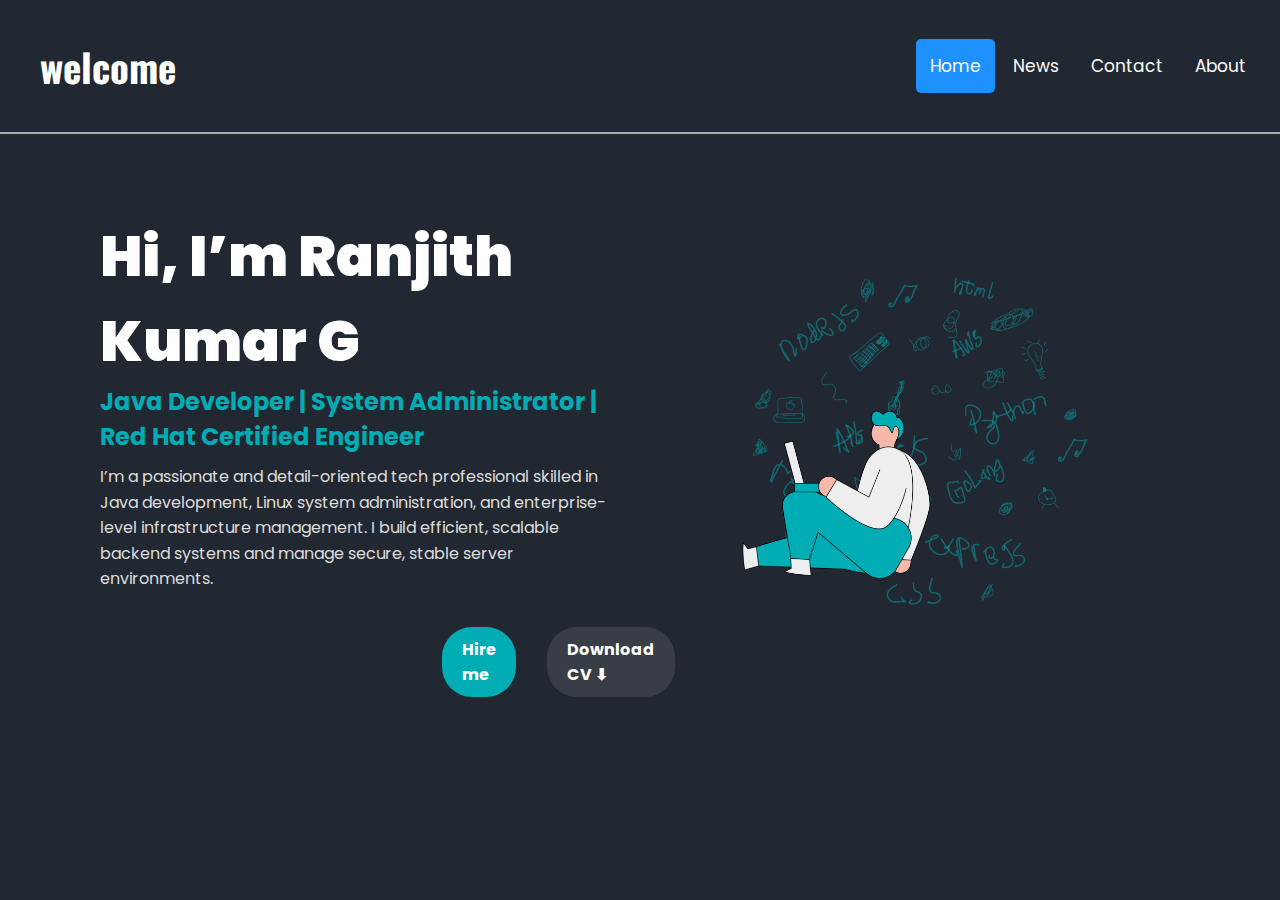
<file: index.html>
<!DOCTYPE html>
<html lang="en">
<head>
    <meta charset="UTF-8">
    <meta name="viewport" content="width=device-width, initial-scale=1.0">
    <link rel="stylesheet" href="style.css">
    <title>portfolio</title>
</head>
<body>
<header>
    <div id="main">
        <div id="name">
            <H1 class="h1"><b>welcome</b></H1>
        </div>
        <div class="pill-nav">
            <a class="active" href="#home">Home</a>
            <a href="#news">News</a>
            <a href="#contact">Contact</a>
            <a href="#about">About</a>
          </div> 
    </div>
</header>
<hr class="line">
<div class="body">
    <section class="hero">
        <div class="hero-text">
          <h1>Hi, I’m <span class="highlight">Ranjith Kumar G</span></h1>
          <h2>Java Developer | System Administrator | Red Hat Certified Engineer</h2>
          <p>
            I’m a passionate and detail-oriented tech professional skilled in Java development, Linux system administration, and enterprise-level infrastructure management. I build efficient, scalable backend systems and manage secure, stable server environments.
          </p>
          <div class="buttons">
            <a href="#contact" class="btn primary">Hire me</a>
            <a href="cv.pdf" download class="btn secondary">Download CV ⬇</a>
          </div>
        </div>
      
        <div class="hero-image">
          <img src="image/Untitled(1).png" alt="Illustration">
        </div>
      </section>
</div>
</body>
</html>
</file>
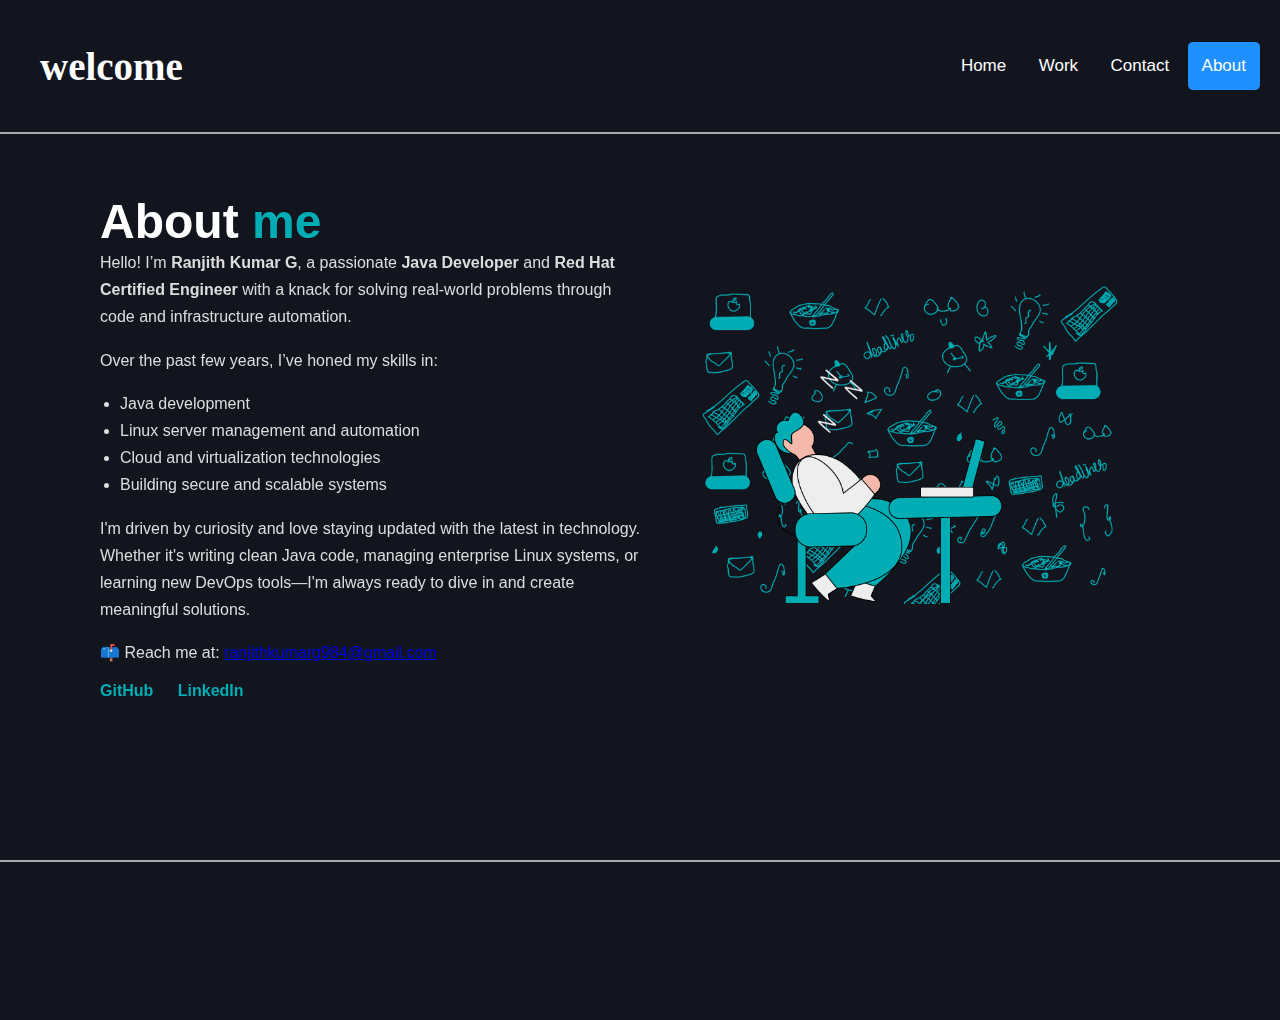
<file: about.html>
<!DOCTYPE html>
<html lang="en">
<head>
    <meta charset="UTF-8">
    <meta name="viewport" content="width=device-width, initial-scale=1.0">
    <link rel="stylesheet" href="https://unpkg.com/aos@2.3.1/dist/aos.css" />
    <link rel="stylesheet" href="styles/about.css">
    <title>About</title>
</head>
<body> 
    <header>
        <div id="main">
            <div id="name">
                <H1 class="h1"><b>welcome</b></H1>
            </div>
            <div class="pill-nav">
                <a  href="index.html">Home</a>
                <a href="work.html">Work</a>
                <a href="contact.html">Contact</a>
                <a class="active" href="about.html">About</a>
              </div> 
        </div>
    </header>
    <hr class="line">
    <div class="body">
        <section class="about-section" >
    <div class="about-content" data-aos="fade-up-right">
      <h1><strong>About <span class="highlight">me</span></strong></h1>
      <p>
        Hello! I’m <strong>Ranjith Kumar G</strong>, a passionate <strong>Java Developer</strong> and <strong>Red Hat Certified Engineer</strong> with a knack for solving real-world problems through code and infrastructure automation.
      </p>
      <p>
        Over the past few years, I’ve honed my skills in:
        <ul>
          <li>Java development</li>
          <li>Linux server management and automation</li>
          <li>Cloud and virtualization technologies</li>
          <li>Building secure and scalable systems</li>
        </ul>
      </p>
      <p>
        I'm driven by curiosity and love staying updated with the latest in technology. Whether it's writing clean Java code, managing enterprise Linux systems, or learning new DevOps tools—I'm always ready to dive in and create meaningful solutions.
      </p>
      <p>📫 Reach me at: <a href="mailto:ranjithkumarg984@gmail.com">ranjithkumarg984@gmail.com</a></p>
      <div class="social-links">
        <a href="https://github.com/Ranjithg123" target="_blank"><i class="fab fa-github"></i> GitHub</a>
        <a href="https://www.linkedin.com/in/ranjith-kumar-682021243" target="_blank"><i class="fab fa-linkedin"></i> LinkedIn</a>
      </div>
    </div>

    <div class="about-image" data-aos="fade-up-left" >
      <img src="image/ab.png" alt="Illustration of developer resting" />
    </div>
  </section>
    <div class="empty"></div>
      <hr class="line">
      <footer data-aos="fade-up">
        <div class="footer-container">
          <p class="all">&copy; 2025 Ranjith Kumar G. All rights reserved.</p>
          <p class="all1">Developed by Ranjith Kumar G | UI design by <a href="https://www.figma.com/@SaulDesign08" target="_blank">@SaulDesign08</a></p>
        </div>
      </footer>
    </div>
    <script src="https://unpkg.com/aos@2.3.4/dist/aos.js"></script>
    <script>
    AOS.init({
        duration: 1000, // animation duration in ms
        once: true      // only animate once
    });
    </script>
</body>
</html>
</file>
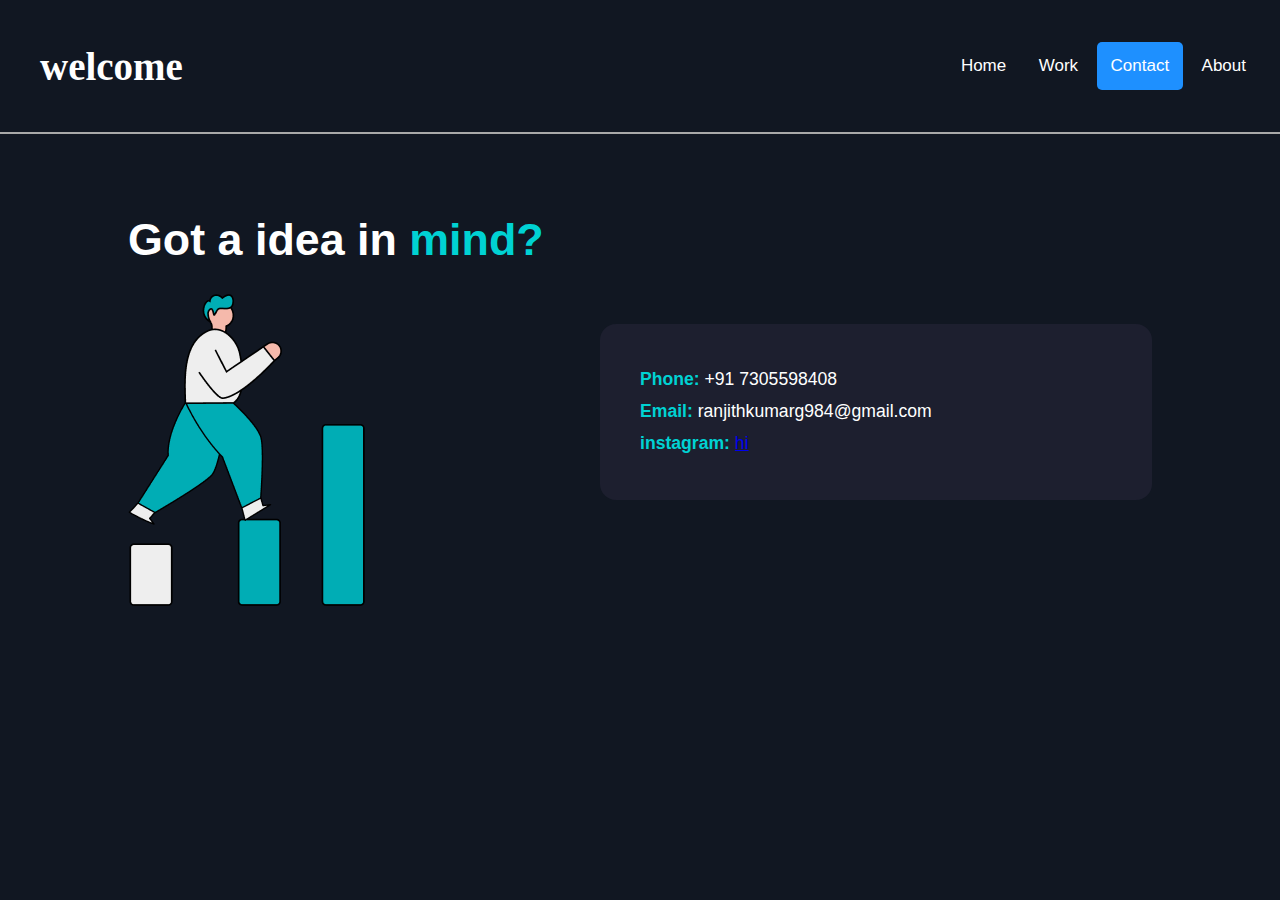
<file: contact.html>
<!DOCTYPE html>
<html lang="en">
<head>
    <meta charset="UTF-8">
    <meta name="viewport" content="width=device-width, initial-scale=1.0">
    <link rel="stylesheet" href="contact.css">
    <title>Contact</title>
</head>
<body>
        <header>
        <div id="main">
            <div id="name">
                <H1 class="h1"><b>welcome</b></H1>
            </div>
            <div class="pill-nav">
                <a  href="#home">Home</a>
                <a   href="#news">Work</a>
                <a class="active" href="#contact">Contact</a>
                <a href="#about">About</a>
            </div> 
        </div>
    </header>
    <hr class="line">
    <section class="contact-section">
    <div class="left">
      <h1>Got a idea in <span>mind?</span></h1>
      <img src="image/Group1.png" alt="Illustration">
    </div>

    <div class="right">
      <div class="contact-details">
        <p><strong>Phone:</strong> +91 7305598408</p>
        <p><strong>Email:</strong> ranjithkumarg984@gmail.com</p>
        <p><strong>instagram:</strong> <a href="#">hi</a></p>
      </div>
    </div>
  </section>    
</body>
</html>
</file>
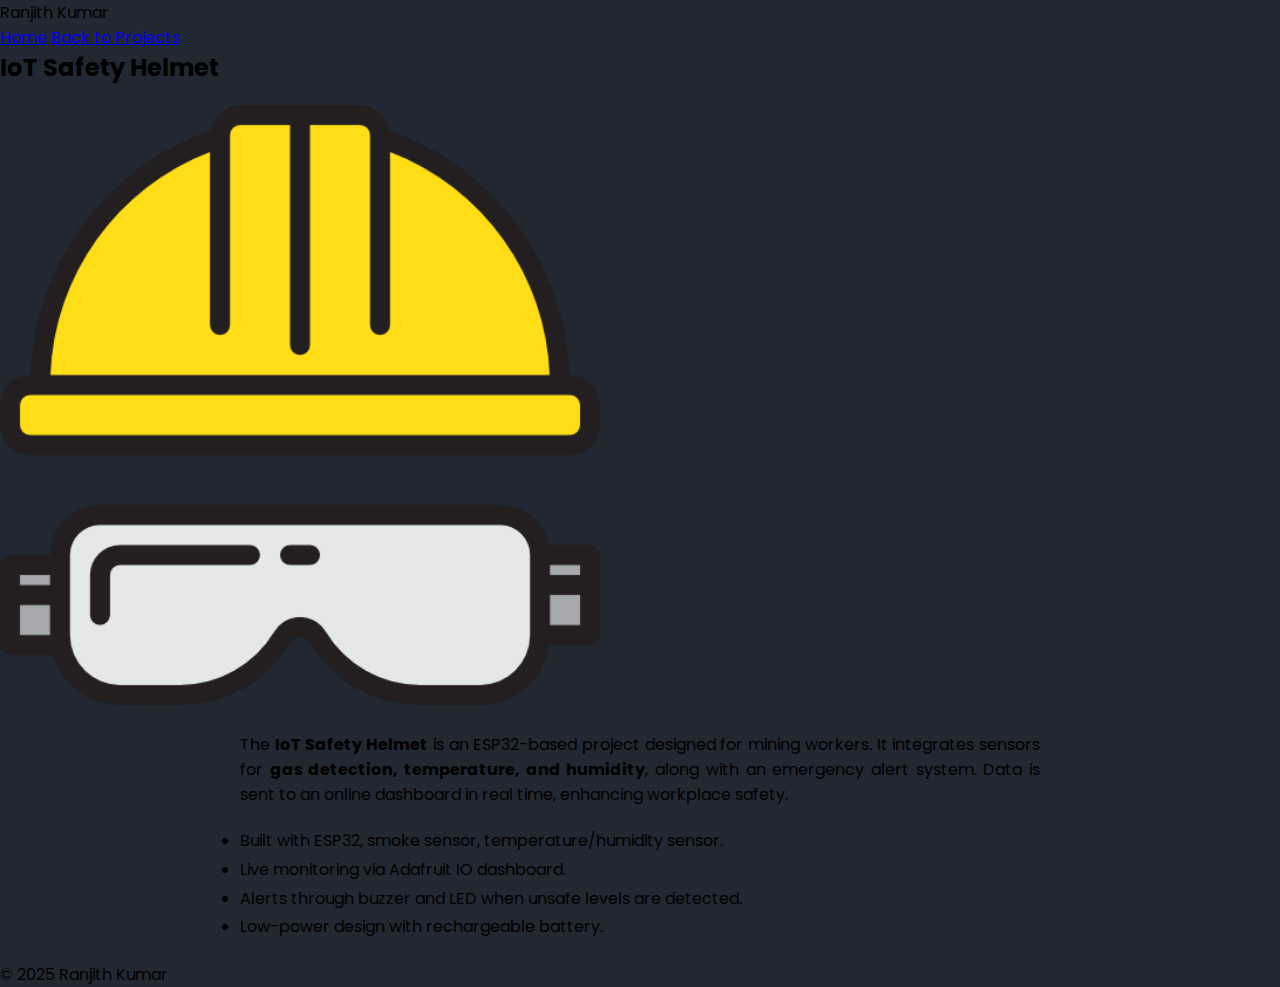
<file: iot-helmet.html>
<!DOCTYPE html>
<html lang="en">
<head>
  <meta charset="UTF-8">
  <meta name="viewport" content="width=device-width, initial-scale=1.0">
  <title>IoT Safety Helmet | Ranjith Kumar</title>
  <link rel="stylesheet" href="style.css">
</head>
<body>

<header class="header">
  <div class="logo">Ranjith<span> Kumar</span></div>
  <nav class="nav">
    <a href="index.html#home">Home</a>
    <a href="index.html#projects">Back to Projects</a>
  </nav>
</header>

<section class="section">
  <h2>IoT Safety Helmet</h2>
  <img src="images/iot-helmet.png" alt="IoT Helmet" style="max-width:600px;width:100%;border-radius:12px;margin:20px 0;">
  <p style="max-width:800px;margin:auto;text-align:justify;">
    The <strong>IoT Safety Helmet</strong> is an ESP32-based project designed for mining workers.
    It integrates sensors for <strong>gas detection, temperature, and humidity</strong>, 
    along with an emergency alert system.  
    Data is sent to an online dashboard in real time, enhancing workplace safety.
  </p>
  <ul style="max-width:800px;margin:20px auto;text-align:left;line-height:1.8;">
    <li>Built with ESP32, smoke sensor, temperature/humidity sensor.</li>
    <li>Live monitoring via Adafruit IO dashboard.</li>
    <li>Alerts through buzzer and LED when unsafe levels are detected.</li>
    <li>Low-power design with rechargeable battery.</li>
  </ul>
</section>

<footer class="footer">
  <p>© 2025 Ranjith Kumar</p>
</footer>

</body>
</html>
</file>
<file: style.css>
@import url('https://fonts.googleapis.com/css2?family=Poppins:ital,wght@0,100;0,200;0,300;0,400;0,500;0,600;0,700;0,800;0,900;1,100;1,200;1,300;1,400;1,500;1,600;1,700;1,800;1,900&display=swap');
@import url('https://fonts.googleapis.com/css2?family=Oswald:wght@200..700&family=Poppins:ital,wght@0,100;0,200;0,300;0,400;0,500;0,600;0,700;0,800;0,900;1,100;1,200;1,300;1,400;1,500;1,600;1,700;1,800;1,900&display=swap');

* {
    margin: 0;
    padding: 0;
    box-sizing: border-box;
  }
body{
    background-color: #222831;
    font-family: 'Poppins','Oswald', sans-serif;
    margin: 0;
}



#main {
    height: 132px;
    width: 100%;
    
    display: flex;
    justify-content: space-between; 
    align-items: center; 
    padding: 0 20px; 
    box-sizing: border-box;
}

#name {
    color: black;
}

.h1 {
    font-size: 39px;
    font-family: 'Oswald';
    margin: 0;
    color: white;
    padding: 10px 20px;
    border-radius: 8px;
}

.pill-nav a {
    display: inline-block;
    color: black;
    text-align: center;
    padding: 14px;
    text-decoration: none;
    font-size: 17px;
    border-radius: 5px;
    color: white;
}

.pill-nav a:hover {
    background-color: #222831;
    color: #ddd;
}

.pill-nav a.active {
    background-color: dodgerblue;
    color: white;
}
.line{
    border: 0.50px solid #a9a9a9;; 
    width: 100%;
}

.body{
    height: 700px;
    width: 100%;

}

.body_container{
    height: 600px;
    width: 50%;
   background-color: black;

}
.body_container_h1{
    font-family: 'Poppins';
    padding-top: 160px;
    font-weight: 900;
    color: white;
    font-size: 3.5rem;
    text-align: center;

}
.body_container_h2{
    padding-left: 63px;
    color: #00ADB5;
    font-family: 'Poppins';

}
.body_container_p{
    color: #ddd;
    text-align: center;
}
.buttons {
    margin-top: 20px;
    padding-left: 342px;
    margin-top: 35px;
}

  
  .btn {
    display: inline-block;
    padding: 12px 24px;
    font-size: 1rem;
    border-radius: 30px;
    text-decoration: none;
    font-weight: 600;
    transition: background 0.3s ease;
  }
  
  .primary {
    background-color: #00adb5;
    color: white;
    margin-right: 15px;
  }
  
  .primary:hover {
    background-color: #019ca3;
  }
  
  .secondary {
    background-color: #393e46;
    color: white;
  }
  
  .secondary:hover {
    background-color: #2d3138;
  }
  
  .hero {
    display: flex;
    align-items: center;
    justify-content: space-between;
    background-color: #222831;
    padding: 80px 100px;
    color: white;
    flex-wrap: wrap; /* for responsiveness */
  }
  
  .hero-text {
    flex: 1;
    min-width: 300px;
    padding-right: 40px;
  }
  
  .hero-text h1 {
    font-size: 3.5rem;
    font-weight: 900;
    font-family: 'Poppins', sans-serif;
  }
  
  .hero-text h2 {
    font-size: 1.5rem;
    font-family: 'Poppins', sans-serif;
    color: #00ADB5;
    margin-bottom: 10px;
  }
  
  .hero-text p {
    font-size: 1rem;
    line-height: 1.6;
    color: #ddd;
    margin-bottom: 20px;
  }
  
  .buttons {
    display: flex;
    gap: 1rem;
  }
  
  .btn {
    padding: 10px 20px;
    border-radius: 30px;
    font-weight: bold;
    text-decoration: none;
    transition: all 0.3s ease;
  }
  
  .primary {
    background-color: #00ADB5;
    color: white;
  }
  
  .secondary {
    background-color: #393E46;
    color: white;
  }
  
  .hero-image {
    flex: 1;
    text-align: center;
  }
  
  .hero-image img {
    width: 100%;
    max-width: 663.8px;
  }

.contact{
  color: white;
  font-family: 'Poppins', sans-serif;
  font-size: 1.5rem;
}
.contact-section {

  padding: 20px;
  border-radius: 10px;
  margin-left: 500px;
  width: 300px;
  font-family: Arial, sans-serif;
}

.contact-section p {
  margin: 8px 0;
  color: white;
}
.contact-section a {
  color: white; /* LinkedIn blue */
  text-decoration: none;
}

.contact-section a:hover {
  text-decoration: none;
}
</file>
<file: styles/about.css>
* {
    margin: 0;
    padding: 0;
    box-sizing: border-box;
  }
body{
  margin: 0;
  padding: 0;
  background-color: #12151e;
  color: white;
  font-family: 'Poppins', sans-serif;
}

#main {
    height: 132px;
    width: 100%;
    
    display: flex;
    justify-content: space-between; 
    align-items: center; 
    padding: 0 20px; 
    box-sizing: border-box;
}

#name {
    color: black;
}

.h1 {
    font-size: 39px;
    font-family: 'Oswald';
    margin: 0;
    color: white;
    padding: 10px 20px;
    border-radius: 8px;
}

.pill-nav a {
    display: inline-block;
    color: black;
    text-align: center;
    padding: 14px;
    text-decoration: none;
    font-size: 17px;
    border-radius: 5px;
    color: white;
}

.pill-nav a:hover {
    background-color: #222831;
    color: #ddd;
}

.pill-nav a.active {
    background-color: dodgerblue;
    color: white;
}
.line{
    border: 0.50px solid #a9a9a9;; 
    width: 100%;
}

.body{
    height: 700px;
    width: 100%;

}

.body_container{
    height: 600px;
    width: 50%;
   background-color: black;

}
.body_container_h1{
    font-family: 'Poppins';
    padding-top: 160px;
    font-weight: 900;
    color: white;
    font-size: 3.5rem;
    text-align: center;

}
.body_container_h2{
    padding-left: 63px;
    color: #00ADB5;
    font-family: 'Poppins';

}
.body_container_p{
    color: #ddd;
    text-align: center;
}
.buttons {
    margin-top: 20px;
    padding-left: 342px;
    margin-top: 35px;
}

  
  .btn {
    display: inline-block;
    padding: 12px 24px;
    font-size: 1rem;
    border-radius: 30px;
    text-decoration: none;
    font-weight: 600;
    transition: background 0.3s ease;
  }
  
  .primary {
    background-color: #00adb5;
    color: white;
    margin-right: 15px;
  }
  
  .primary:hover {
    background-color: #019ca3;
  }
  
  .secondary {
    background-color: #393e46;
    color: white;
  }
  
  .secondary:hover {
    background-color: #2d3138;
  }

.about-section {
  display: flex;
  justify-content: space-between;
  align-items: center;
  padding: 60px 100px;
  flex-wrap: wrap;
}

.about-content {
  flex: 1;
  min-width: 300px;
  max-width: 600px;
}

.about-content h1 {
  font-size: 3rem;
}

.highlight {
  color: #00ADB5;
}

.about-content p,
.about-content ul {
  font-size: 1rem;
  line-height: 1.7;
  color: #ddd;
  margin-bottom: 1rem;
}

.about-content ul {
  padding-left: 20px;
}

.social-links {
  margin-top: 1rem;
}

.social-links a {
  color: #00ADB5;
  margin-right: 20px;
  text-decoration: none;
  font-weight: bold;
}

.social-links a:hover {
  color: #03c3cb;
  text-decoration: underline;
}

.about-image {
  flex: 1;
  text-align: center;
  min-width: 300px;
}

.about-image img {
  width: 90%;
  max-width: 500px;
}

.empty{
  height: 100px;
  width: 100%;
}

.footer-container {
  display: flex;
  justify-content: space-between;
  align-items: center;
  padding: 20px;
  background-color: #222; 

  color: white;
}
.footer-container a {
  color: #00adb5;
  text-decoration: none;
}
.footer-container a:hover {
  text-decoration: underline;
}

.footer-container p {
  margin: 0;
}
</file>
<file: contact.css>
* {
    margin: 0;
    padding: 0;
    box-sizing: border-box;
  }
body{
  margin: 0;
  padding: 0;
  background-color: #12151e;
  color: white;
  font-family: 'Poppins', sans-serif;
}

#main {
    height: 132px;
    width: 100%;
    
    display: flex;
    justify-content: space-between; 
    align-items: center; 
    padding: 0 20px; 
    box-sizing: border-box;
}

#name {
    color: black;
}

.h1 {
    font-size: 39px;
    font-family: 'Oswald';
    margin: 0;
    color: white;
    padding: 10px 20px;
    border-radius: 8px;
}

.pill-nav a {
    display: inline-block;
    color: black;
    text-align: center;
    padding: 14px;
    text-decoration: none;
    font-size: 17px;
    border-radius: 5px;
    color: white;
}

.pill-nav a:hover {
    background-color: #222831;
    color: #ddd;
}

.pill-nav a.active {
    background-color: dodgerblue;
    color: white;
}
.line{
    border: 0.50px solid #a9a9a9;; 
    width: 100%;
}

    body {
      margin: 0;
      font-family: 'Poppins', sans-serif;
      background-color: #111722;
      color: white;
    }

    .contact-section {
      display: flex;
      justify-content: space-between;
      align-items: center;
      padding: 80px 10%;
      background: #111722;
    }

    .left {
      flex: 1;
    }

    .left h1 {
      font-size: 2.8em;
      font-weight: 700;
      margin-bottom: 20px;
    }

    .left h1 span {
      color: #00d2d3;
    }

    .left img {
      max-width: 300px;
    }

    .right {
      flex: 1;
      background-color: #1d1f2f;
      border-radius: 16px;
      padding: 40px;
    }

    .contact-details {
      font-size: 1.1em;
      line-height: 1.8em;
    }

    .contact-details strong {
      color: #00d2d3;
    }

    @media (max-width: 900px) {
      .contact-section {
        flex-direction: column;
        padding: 40px 20px;
        text-align: center;
      }

      .left, .right {
        width: 100%;
      }
    }
</file>
